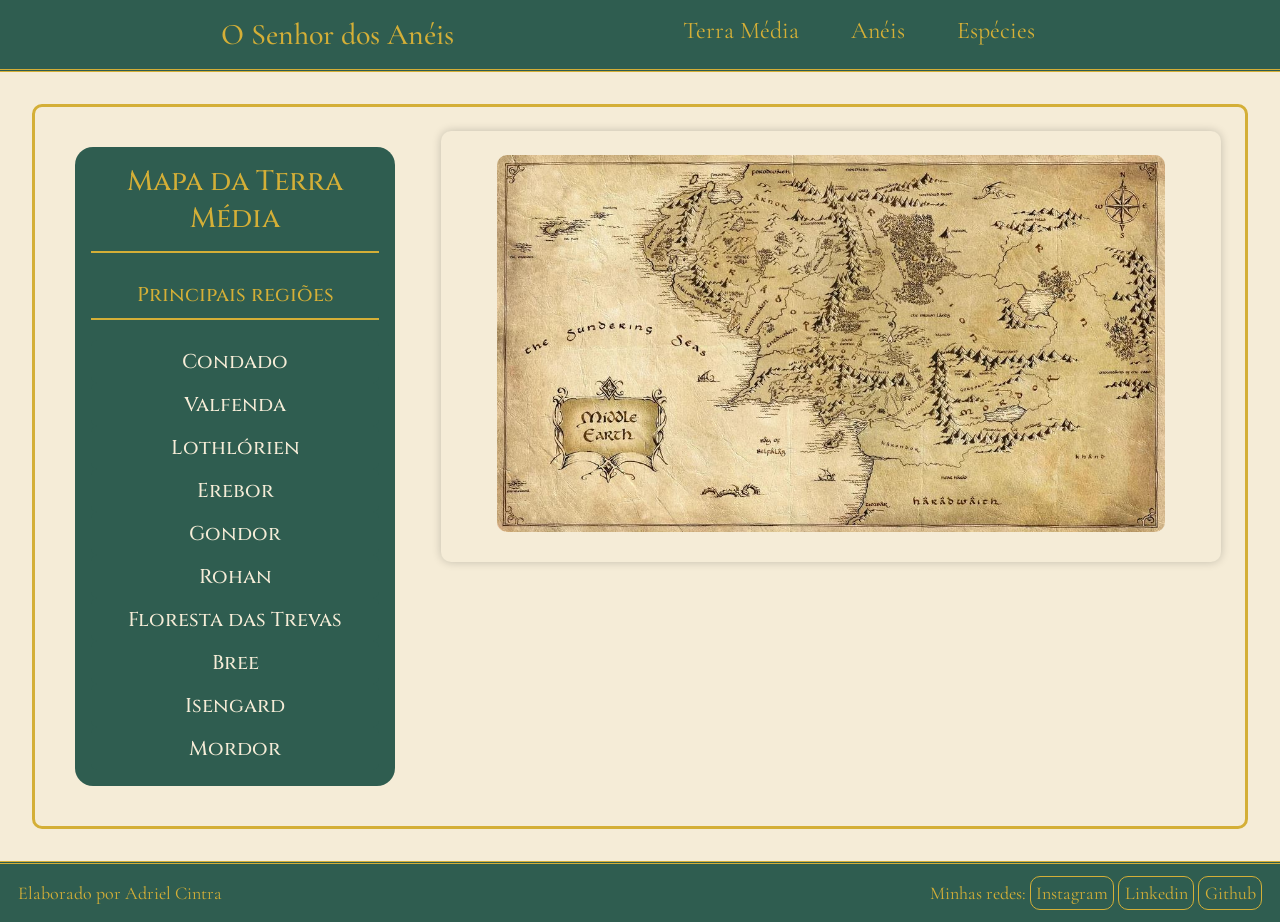
<file: index.html>
<!DOCTYPE html>
<html lang="pt-br">
<head>
    <meta charset="UTF-8">
    <meta name="viewport" content="width=device-width, initial-scale=1.0">
    <title>Guia - Senhor dos Anéis</title>
    <meta name="description" content="Tudo o que você precisa saber sobre a terra média está aqui">
    <link rel="stylesheet" type="text/css" href="style.css">
</head>

<body>
    <header class="cabecalho">
        <h2 class="cabecalho__titulo">O Senhor dos Anéis</h2> 
        <nav class="cabecalho__navs">
            <a class="cabecalho__navs__paginas" href="index.html">Terra Média</a>
            <a class="cabecalho__navs__paginas" href="aneis.html">Anéis</a>
            <a class="cabecalho__navs__paginas" href="especies.html">Espécies</a>
        </nav>
    </header>
    
    <main class="terra-media">
        <section class="regioes">
            <h1 class="titulo">Mapa da Terra Média</h1>
                <h2 class="subtitulo">Principais regiões</h2>
                    <h3 class="regioes__principais">Condado</h3>
                        <p style="line-height: 1.8" class="regioes__principais__ex"><strong>Habitat:</strong> Planícies verdes, colinas suaves, rios tranquilos.
                            <br><strong>Habitantes:</strong> Hobbits, pacíficos, gostam de agricultura, festas e boa comida.
                            <br><strong>Cultura:</strong> Vida simples, comunidade forte, sem interesse em guerras.
                            <br><strong>Curiosidade:</strong> Hobbits raramente saem do Condado, e todos têm nomes típicos como “Frodo” ou “Samwise”.<br>
                            <img class="img__mapa" src="img/condado.jpeg" alt="imagem do Condado" width="256px" height="384px"></p>
                    <h3 class="regioes__principais">Valfenda</h3>
                        <p style="line-height: 1.8" class="regioes__principais__ex"><strong>Habitat:</strong> Vale escondido, cercado por montanhas e rios, natureza exuberante.
                            <br><strong>Habitantes:</strong> Elfos, sábios e longevos.
                            <br><strong>Cultura:</strong> Centro de conhecimento e diplomacia, refúgio para viajantes.
                            <br><strong>Curiosidade:</strong> Governado por Elrond; lugar onde a Sociedade do Anel foi formada.<br>
                            <img class="img__mapa" src="img/valfenda.jpeg" alt="imagem de valfenda" width="256px" height="384px"></p>
                    <h3 class="regioes__principais">Lothlórien</h3>
                        <p style="line-height: 1.8" class="regioes__principais__ex"><strong>Habitat:</strong> Floresta encantada com árvores douradas e rios limpos.
                            <br><strong>Habitantes:</strong> Elfos élficos liderados por Galadriel e Celeborn.
                            <br><strong>Cultura:</strong> Vida tranquila, ligada à magia e à natureza; forte senso estético.
                            <br><strong>Curiosidade:</strong> Temporada eterna de outono, difícil de ser encontrado por invasores.<br>
                            <img class="img__mapa" src="img/lothlorien.jpeg" alt="imagem de lothlorien" width="256px" height="384px"></p>
                    <h3 class="regioes__principais">Erebor</h3>
                        <p style="line-height: 1.8" class="regioes__principais__ex"><strong>Habitat:</strong> Montanha rica em minérios, cavernas e rios subterrâneos.
                            <br><strong>Habitantes:</strong> Anões, especialistas em mineração e metalurgia.
                            <br><strong>Cultura:</strong> Comerciantes, guerreiros e artesãos habilidosos.
                            <br><strong>Curiosidade:</strong> Foi ocupada pelo dragão Smaug por muito tempo; depois reconquistada pelos anões.<br>
                            <img class="img__mapa" src="img/erebor.jpeg" alt="imagem de Erebor" width="256px" height="384px"></p>
                    <h3 class="regioes__principais">Gondor</h3>
                        <p style="line-height: 1.8" class="regioes__principais__ex"><strong>Habitat:</strong> Reinos fortificados, cidades grandes (Minas Tirith), colinas, rios.
                            <br><strong>Habitantes:</strong> Homens nobres, soldados, artesãos.
                            <br><strong>Cultura:</strong> Sociedade hierárquica, guerreira, leal ao trono de Númenor.
                            <br><strong>Curiosidade:</strong> Centro estratégico contra Mordor; Minas Tirith tem 7 níveis de muralhas.<br>
                            <img class="img__mapa" src="img/gondor.jpeg" alt="imagem de Gondor" width="256px" height="384px"></p>
                    <h3 class="regioes__principais">Rohan</h3>
                        <p style="line-height: 1.8" class="regioes__principais__ex"><strong>Habitat:</strong> Planícies extensas, pastagens, rios e colinas baixas.
                            <br><strong>Habitantes:</strong> Homens conhecidos como Rohirrim, grandes cavaleiros e criadores de cavalos.
                            <br><strong>Cultura:</strong> Sociedade guerreira, amor pela cavalaria, simplicidade e lealdade.
                            <br><strong>Curiosidade:</strong> Governada por um rei; famosa por cavalos fortes e tropas montadas.<br>
                            <img class="img__mapa" src="img/rohan.jpeg" alt="imagem de Rohan" width="256px" height="384px"></p>
                    <h3 class="regioes__principais">Floresta das Trevas</h3>
                        <p style="line-height: 1.8" class="regioes__principais__ex"><strong>Habitat:</strong> Floresta densa e escura, com rios e áreas perigosas.
                            <br><strong>Habitantes:</strong> Elfos da floresta (Thranduil) e criaturas perigosas (aranhas gigantes, orcs esparsos).
                            <br><strong>Cultura:</strong> Isolada, protetora, com hierarquia de elfos da floresta.
                            <br><strong>Curiosidade:</strong> O leste da floresta era infestada de escuridão por influência de Sauron.<br>
                            <img class="img__mapa" src="img/floresta das trevas.jpeg" alt="imagem da Floresta das Trevas" width="256px" height="384px"></p>
                    <h3 class="regioes__principais">Bree</h3>
                        <p style="line-height: 1.8" class="regioes__principais__ex"><strong>Habitat:</strong> Vila pequena, rodeada de campos e florestas.
                            <br><strong>Habitantes:</strong> Homens e Hobbits convivendo juntos.
                            <br><strong>Cultura:</strong> Comércio local, taverna famosa (Pônei Saltitante).
                            <br><strong>Curiosidade:</strong> Ponto de encontro de viajantes, importante para notícias e eventos de Gandalf/Frodo.<br>
                            <img class="img__mapa" src="img/bree.jpeg" alt="imagem de Bree" width="256px" height="384px"></p>
                    <h3 class="regioes__principais">Isengard</h3>
                        <p style="line-height: 1.8" class="regioes__principais__ex"><strong>Habitat:</strong> Torre cercada por planícies, rios e bosques.
                            <br><strong>Habitantes:</strong> Homens e orcs quando ocupada por Saruman.
                            <br><strong>Características:</strong> Centro industrial e fortaleza, estratégica para eventos da guerra.
                            <br><strong>Curiosidades:</strong> Originalmente era pacífica, mas Saruman transformou em fortaleza; famosa pela torre de Orthanc; tornou-se centro de criação de orcs e armamentos.<br>
                            <img class="img__mapa" src="img/isengard.jpeg" alt="imagem de Isengard" width="256px" height="384px"></p>
                    <h3 class="regioes__principais">Mordor</h3>
                        <p style="line-height: 1.8" class="regioes__principais__ex"><strong>Habitat:</strong> Terra vulcânica e árida, montanhas, lava.
                            <br><strong>Habitantes:</strong> Orcs, trolls e servos de Sauron.
                            <br><strong>Características:</strong> Terra do mal, com Barad-dûr e Monte da Perdição, cheia de perigos.
                            <br><strong>Curiosidades:</strong> Lar de Sauron e do Um Anel; possui o Monte da Perdição; território inóspito com vulcões e desertos de cinzas; cercado por montanhas, difícil de entrar sem ser detectado.<br>
                            <img class="img__mapa" src="img/mordor.jpeg" alt="imagem de Mordor" width="256px" height="384px"></p>
        </section>

        <section id="painel-conteudo">
            <img class="mapa" src="img/Mapa LOR.JPG" alt="Mapa da Terra Média" height="377px" width="668px">
        </section>
    </main>

    <footer class="rodape">
        <p class="rodape__info">Elaborado por Adriel Cintra</p>
        <p class="rodape__redes">Minhas redes: 
            <a href="https://instagram.com/Adriel_Cintra" class="rodape__redes__botoes">Instagram</a>
            <a href="https://www.linkedin.com/in/adriel-cintra-245283233/" class="rodape__redes__botoes">Linkedin</a>
            <a href="https://github.com/AdrielCintra" class="rodape__redes__botoes">Github</a>
        </p>
    </footer>
</body>
    <script src="Script.JS"></script>
</html>
</file>
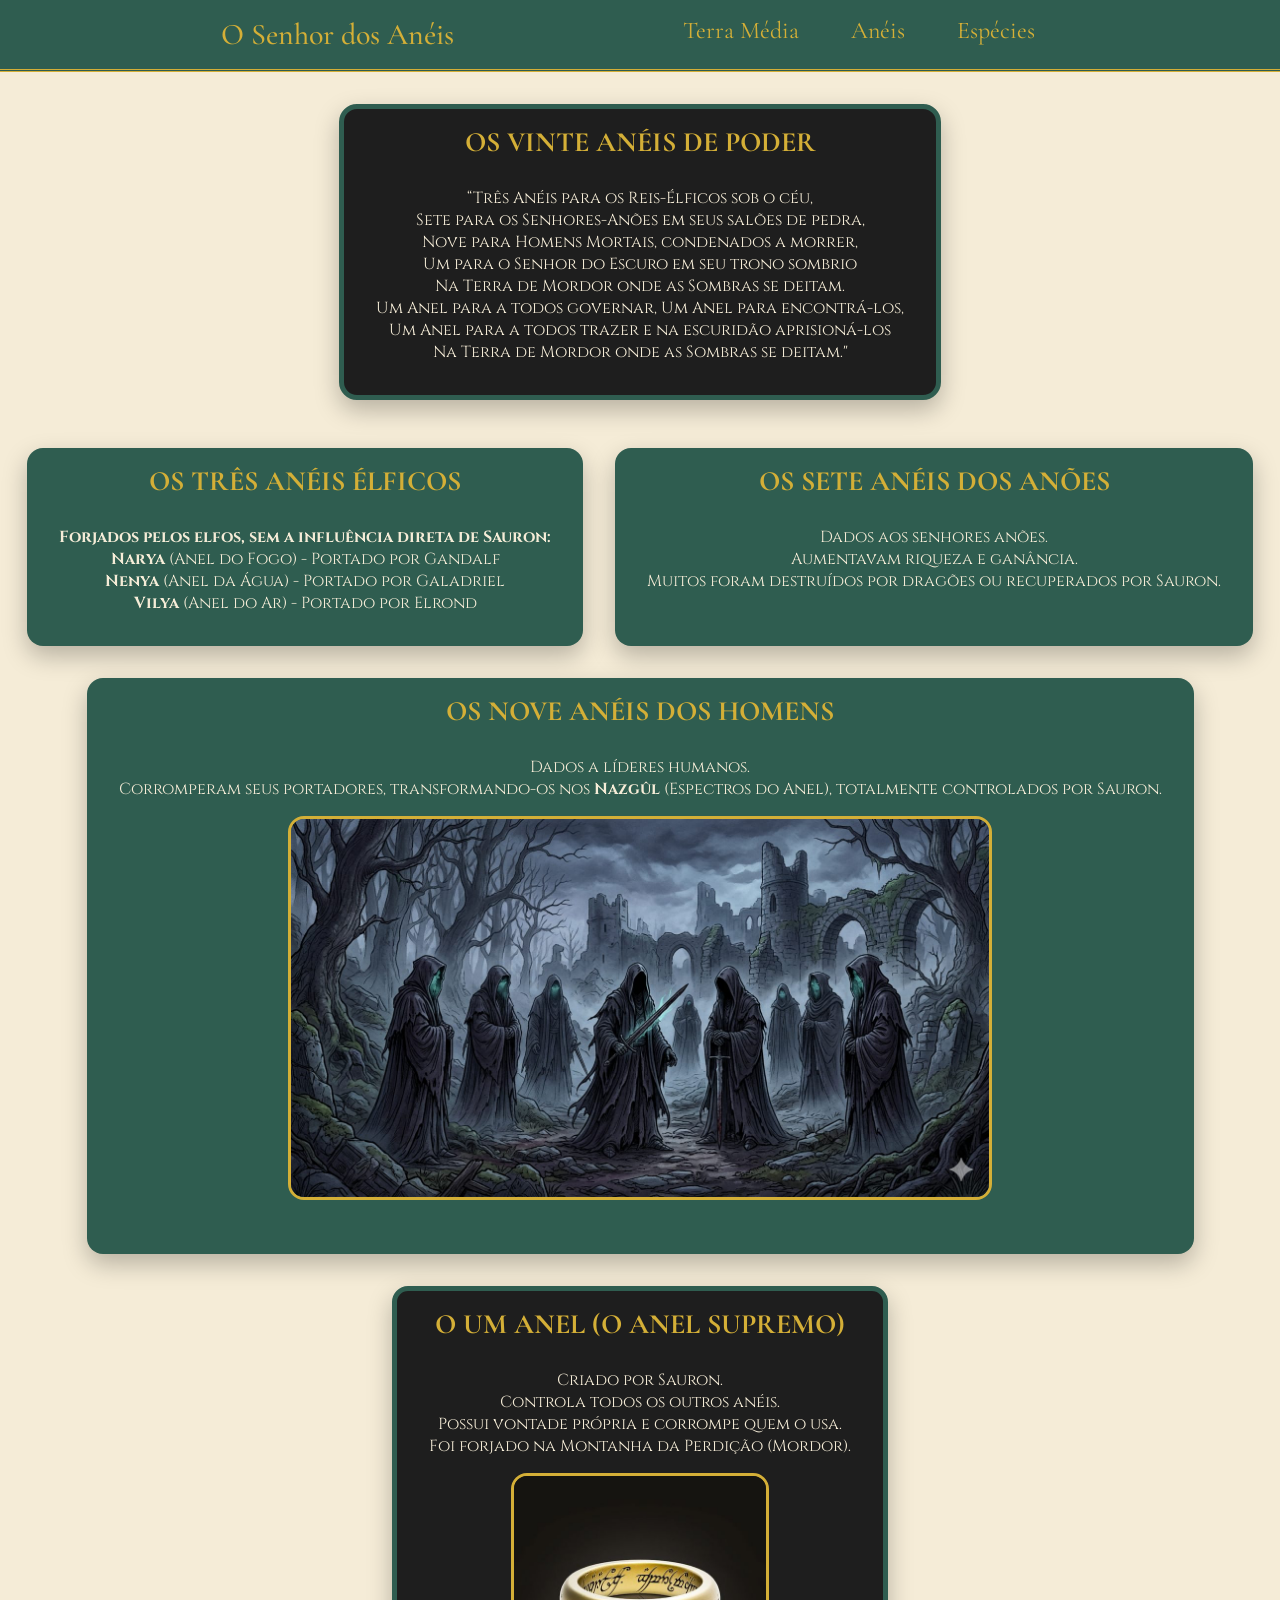
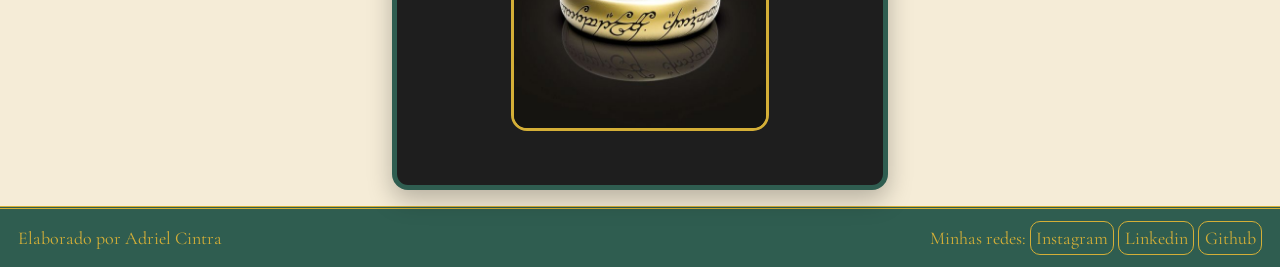
<file: aneis.html>
<!DOCTYPE html>
<html lang="pt-br">
<head>
    <meta charset="UTF-8">
    <meta name="viewport" content="width=device-width, initial-scale=1.0">
    <title>Anéis - Senhor dos Anéis</title>
    <meta name="description" content="Tudo o que você precisa saber sobre a terra média está aqui">
    <link rel="stylesheet" type="text/css" href="style.css">    
</head>
<body>
    <header class="cabecalho">
        <h2 class="cabecalho__titulo">O Senhor dos Anéis</h2> 
        <nav class="cabecalho__navs">
            <a class="cabecalho__navs__paginas" href="index.html">Terra Média</a>
            <a class="cabecalho__navs__paginas" href="aneis.html">Anéis</a>
            <a class="cabecalho__navs__paginas" href="especies.html">Espécies</a>
        </nav>
    </header>
    
    <main class="aneis">
        <section class="poema__aneis">
        <h1 class="titulo__poema">Os vinte anéis de poder</h1>
            <p class="conteudo__aneis">“Três Anéis para os Reis-Élficos sob o céu,<br>
            Sete para os Senhores-Anões em seus salões de pedra,<br>
            Nove para Homens Mortais, condenados a morrer,<br>
            Um para o Senhor do Escuro em seu trono sombrio<br>
            Na Terra de Mordor onde as Sombras se deitam.<br>
            Um Anel para a todos governar, Um Anel para encontrá-los,<br>
            Um Anel para a todos trazer e na escuridão aprisioná-los<br>
            Na Terra de Mordor onde as Sombras se deitam."</p>
        </section>

        <section class="aneis__poder">
        <div class="aneis__elfos"><h2 class="titulo__aneis">Os Três Anéis Élficos</h2>
            <p class="conteudo__aneis"><strong>Forjados pelos elfos, sem a influência direta de Sauron:</strong><br>
                <strong>Narya</strong> (Anel do Fogo) - Portado por Gandalf <br>
                <strong>Nenya</strong> (Anel da Água) - Portado por Galadriel <br>
                <strong>Vilya</strong> (Anel do Ar) - Portado por Elrond </p></div>

        <div class="aneis__anões"><h2 class="titulo__aneis">Os Sete Anéis dos Anões</h2>
            <p class="conteudo__aneis">Dados aos senhores anões.<br>
                Aumentavam riqueza e ganância.<br>
                Muitos foram destruídos por dragões ou recuperados por Sauron.</p></div>

        <div class="aneis__homens"><h2 class="titulo__aneis">Os Nove Anéis dos Homens</h2>
            <p class="conteudo__aneis">Dados a líderes humanos.<br>
                Corromperam seus portadores, transformando-os nos <strong>Nazgûl</strong> (Espectros do Anel), totalmente controlados por Sauron.<br>
                <img class="img__nazgul" src="img/nazgul.jpeg" alt="espectros nazgul" width="704px" height="384px"></p></div>
        </section>

        <section class="anel__supremo">
        <h2 class="titulo__aneis">O Um Anel (O Anel Supremo)</h2>
            <p class="conteudo__aneis">Criado por Sauron.<br>
                Controla todos os outros anéis.<br>
                Possui vontade própria e corrompe quem o usa.<br>
                Foi forjado na Montanha da Perdição (Mordor).<br>
                <img class="img__anel" src="img/anel.jpg" alt="imagem do anel" width="258px" height="258px"></p>
        </section>               
        
    </main>

    <footer class="rodape">
        <p class="rodape__info">Elaborado por Adriel Cintra</p>
        <p class="rodape__redes">Minhas redes: 
            <a href="https://instagram.com/Adriel_Cintra" class="rodape__redes__botoes">Instagram</a>
            <a href="https://www.linkedin.com/in/adriel-cintra-245283233/" class="rodape__redes__botoes">Linkedin</a>
            <a href="https://github.com/AdrielCintra" class="rodape__redes__botoes">Github</a>
        </p>
    </footer>
</body>
</html>
</file>
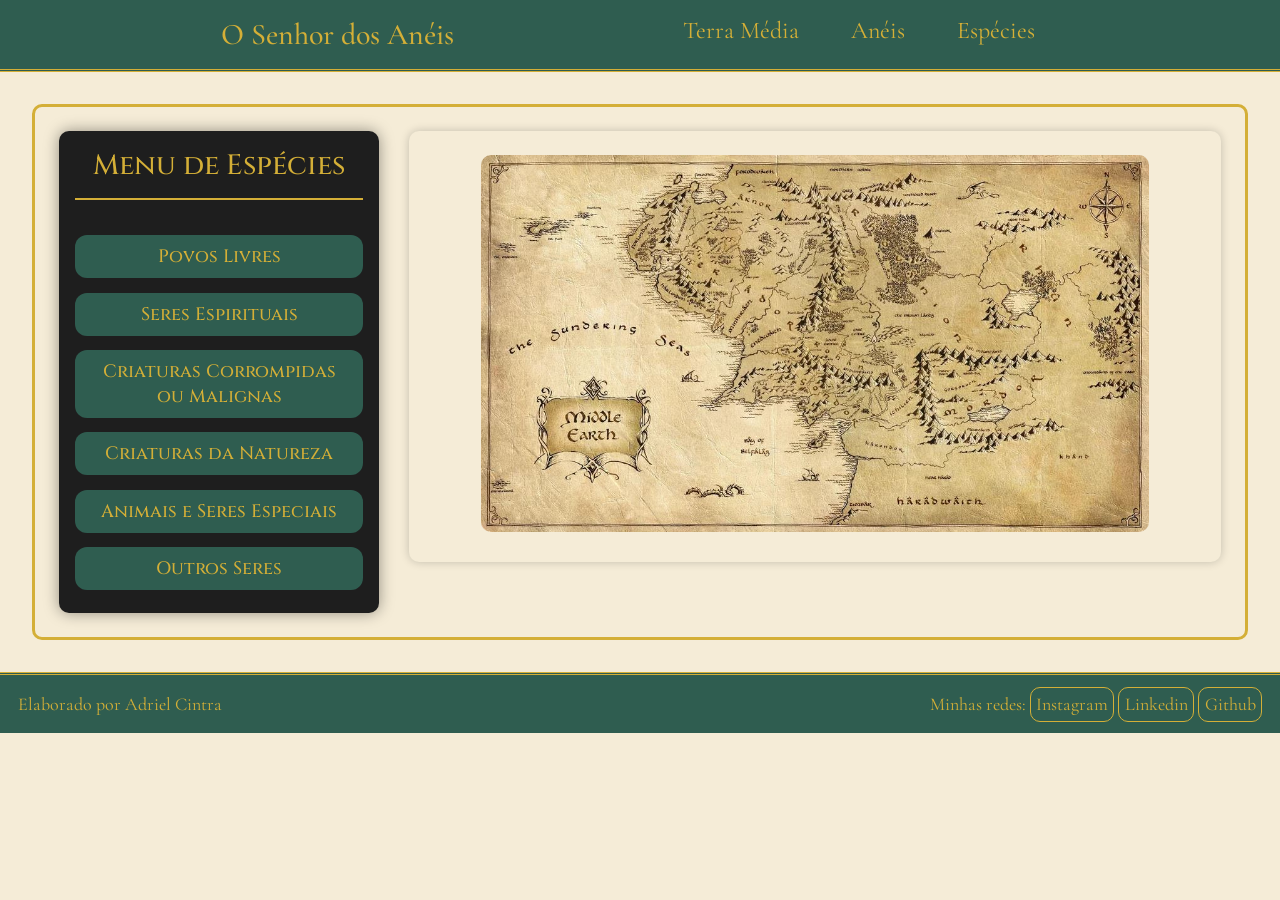
<file: especies.html>
<!DOCTYPE html>
<html lang="pt-br">
<head>
    <meta charset="UTF-8">
    <meta name="viewport" content="width=device-width, initial-scale=1.0">
    <title>Espécies - Senhor dos Anéis</title>
    <meta name="description" content="Tudo o que você precisa saber sobre a terra média está aqui">
    <link rel="stylesheet" type="text/css" href="style.css">
</head>
<body>
    <header class="cabecalho">
        <h2 class="cabecalho__titulo">O Senhor dos Anéis</h2> 
        <nav class="cabecalho__navs">
            <a class="cabecalho__navs__paginas" href="index.html">Terra Média</a>
            <a class="cabecalho__navs__paginas" href="aneis.html">Anéis</a>
            <a class="cabecalho__navs__paginas" href="especies.html">Espécies</a>
        </nav>
    </header>
    
    <main id="main__especies">
        <section class="menu">
        
        <ul class="menu-especies">
            <h2 class="titulo__menu">Menu de Espécies</h2>

            <!-- Povos Livres -->
            <li class="classes">
                <button class="botao__classes" onclick="toggleMenu(this)">Povos Livres</button>
                <ul class="sublista">
                    <li>
                        <button class="botao__especie" onclick="toggleDescricao(this)">Humanos</button>
                        <p class="descricao">
                            <strong>Características físicas:</strong> Variam em altura, peso e cor de pele; atléticos e mortais.<br>
                            <strong>Habitat, cultura e curiosidades:</strong> Gondor, Rohan, Arnor; sociedades complexas, cavalaria, agricultura, longas tradições.<br>
                            <strong>Personagens famosos:</strong> Aragorn, Boromir, Faramir, Éowyn, Denethor.<br>
                            <img class="img__menu" src="/img/homens.jpeg" width="256px" height="384px" alt="imagem de Aragorn e Boromir">
                        </p>
                    </li>
                    <li>
                        <button class="botao__especie" onclick="toggleDescricao(this)">Elfos</button>
                        <p class="descricao">
                            <strong>Características físicas:</strong> Altos, elegantes, orelhas pontudas, imortais. Guerreiros ágeis e inteligentes.<br>
                            <strong>Habitat, cultura e curiosidades:</strong> Lothlórien, Rivendell, Valinor; música, arte, magia e preservação da natureza.<br>
                            <strong>Personagens famosos:</strong> Legolas, Galadriel, Elrond, Thranduil, Glorfindel.<br>
                            <img class="img__menu" src="/img/elfos.jpeg" width="256px" height="384px" alt="imagem de Legolas, Galadriel e Elrond">
                        </p>
                    </li>
                    <li>
                        <button class="botao__especie" onclick="toggleDescricao(this)">Anões</button>
                        <p class="descricao">
                            <strong>Características físicas:</strong> Baixos, fortes, resistentes; barbas longas; excelentes artesãos.<br>
                            <strong>Habitat, cultura e curiosidades:</strong> Erebor, Khazad-dûm; clãs, hierarquia, mineração e joalheria.<br>
                            <strong>Personagens famosos:</strong> Gimli, Thorin Escudo de Carvalho, Balin, Dwalin, Fili e Kili.<br>
                            <img class="img__menu" src="/img/anões.jpeg" width="256px" height="384px" alt="imagem de Gimli e Thorin">
                        </p>
                    </li>
                    <li>
                        <button class="botao__especie" onclick="toggleDescricao(this)">Hobbits</button>
                        <p class="descricao">
                            <strong>Características físicas:</strong> Pequenos, pés peludos, discretos e resistentes.<br>
                            <strong>Habitat, cultura e curiosidades:</strong> O Condado; festas, agricultura, culinária, jardins, vida pacífica.<br>
                            <strong>Personagens famosos:</strong> Frodo, Sam, Bilbo, Merry, Pippin.<br>
                            <img class="img__menu" src="/img/hobbtis.jpeg" width="256px" height="384px" alt="imagem de Frodo e Bilbo">
                        </p>
                    </li>
                </ul>
            </li>

            <!-- Seres Espirituais -->
            <li class="classes">
                <button class="botao__classes" onclick="toggleMenu(this)">Seres Espirituais</button>
                <ul class="sublista">
                    <li>
                        <button class="botao__especie" onclick="toggleDescricao(this)">Ainur</button>
                        <p class="descricao">
                            <strong>Características físicas:</strong> Seres espirituais, forma flexível, imortais e poderosos.<br>
                            <strong>Habitat, cultura e curiosidades:</strong> Criados por Eru Ilúvatar; incluem Valar e Maiar; moldam e protegem a Terra-média.<br>
                            <strong>Personagens famosos:</strong> Gandalf, Sauron, Saruman, Manwë, Varda, Melkor (Morgoth).<br>
                            <img class="img__menu" src="/img/ainur.jpeg" width="256px" height="384px" alt="imagem dos principais Ainur">
                        </p>
                    </li>
                </ul>
            </li>

            <!-- Criaturas Corrompidas ou Malignas -->
            <li class="classes">
                <button class="botao__classes" onclick="toggleMenu(this)">Criaturas Corrompidas ou Malignas</button>
                <ul class="sublista">
                    <li>
                        <button class="botao__especie" onclick="toggleDescricao(this)">Orcs</button>
                        <p class="descricao">
                            <strong>Características físicas:</strong> Pele escura ou verde, feições grotescas, ágeis e fortes.<br>
                            <strong>Habitat, cultura e curiosidades:</strong> Minas e fortalezas sombrias; servos de Sauron; sociedades baseadas em força e obediência.<br>
                            <strong>Personagens famosos:</strong> Shagrat, Grishnákh.<br>
                            <img class="img__menu" src="/img/orcs.jpeg" width="256px" height="384px" alt="imagem de um orc">
                        </p>
                    </li>
                    <li>
                        <button class="botao__especie" onclick="toggleDescricao(this)">Uruk-hai</button>
                        <p class="descricao">
                            <strong>Características físicas:</strong> Maiores e mais fortes que orcs; resistentes à luz do dia.<br>
                            <strong>Habitat, cultura e curiosidades:</strong> Criados por Sauron e Saruman; exércitos disciplinados e mortais.<br>
                            <strong>Personagens famosos:</strong> Líderes Uruk-hai da Guerra do Anel.<br>
                            <img class="img__menu" src="/img/uruk hai.jpeg" width="256px" height="384px" alt="imagem de um Uruk-hai">
                        </p>
                    </li>
                    <li>
                        <button class="botao__especie" onclick="toggleDescricao(this)">Trolls / Olog-hai</button>
                        <p class="descricao">
                            <strong>Características físicas:</strong> Gigantes, força descomunal; Olog-hai mais inteligentes.<br>
                            <strong>Habitat, cultura e curiosidades:</strong> Montanhas e cavernas; brutais e violentos.<br> 
                            <strong>Personagens famosos:</strong> Troll de Moria, Olog-hai de Sauron.<br>
                            <img class="img__menu" src="/img/troll.jpeg" width="256px" height="384px" alt="imagem de um Troll">
                        </p>
                    </li>
                    <li>
                        <button class="botao__especie" onclick="toggleDescricao(this)">Dragões</button>
                        <p class="descricao">
                            <strong>Características físicas:</strong> Gigantes, escamas resistentes, asas poderosas, cospem fogo; inteligentes.<br>
                            <strong>Habitat, cultura e curiosidades:</strong> Covas e montanhas; gananciosos e territoriais.<br>
                            <strong>Personagens famosos:</strong> Smaug.<br>
                            <img class="img__menu" src="/img/smaug.jpeg" width="256px" height="384px" alt="imagem de Smaug">
                        </p>
                    </li>
                    <li>
                        <button class="botao__especie" onclick="toggleDescricao(this)">Balrogs</button>
                        <p class="descricao">
                            <strong>Características físicas:</strong> Gigantes de sombra e fogo, imortais espirituais corrompidos; chicotes flamejantes.<br>
                            <strong>Habitat, cultura e curiosidades:</strong> Locais sombrios, raros e temidos.<br>
                            <strong>Personagens famosos:</strong> Balrog de Moria (Durin’s Bane).<br>
                            <img class="img__menu" src="/img/balrog.jpeg" width="256px" height="384px" alt="imagem de um Balrog">
                        </p>
                    </li>
                    <li>
                        <button class="botao__especie" onclick="toggleDescricao(this)">Lobos malignos (Wargs)</button>
                        <p class="descricao">
                            <strong>Características físicas:</strong> Lobos gigantes, dentes afiados, força superior a lobos normais.<br>
                            <strong>Habitat, cultura e curiosidades:</strong> Florestas escuras e montanhas; usados como montaria por orcs; predadores ferozes.<br>
                            <strong>Personagens famosos:</strong> Wargs na Floresta das Trevas.<br>
                            <img class="img__menu" src="/img/wargs.jpeg" width="256px" height="384px" alt="imgem de um orc montado em um Warg">
                        </p>
                    </li>
                    <li>
                        <button class="botao__especie" onclick="toggleDescricao(this)">Nazgûl</button>
                        <p class="descricao">
                            <strong>Características físicas:</strong> Humanos corrompidos, espectrais, aterrorizantes.<br>
                            <strong>Habitat, cultura e curiosidades:</strong> Servos de Sauron; perseguem o Um Anel; imortais e ligados à magia negra.<br>
                            <strong>Personagens famosos:</strong> O Rei-Bruxo de Angmar e os oito outros Nazgûl.<br>
                            <img class="img__menu" src="/img/nazgul vertical.png" alt="imagem dos Nazgûl" width="256px" height="384px">
                        </p>
                    </li>
                </ul>
            </li>

            <!-- Criaturas da Natureza -->
            <li class="classes">
                <button class="botao__classes" onclick="toggleMenu(this)">Criaturas da Natureza</button>
                <ul class="sublista">
                    <li>
                        <button class="botao__especie" onclick="toggleDescricao(this)">Ents</button>
                        <p class="descricao">
                            <strong>Características físicas:</strong> Humanóides em forma de árvore; troncos robustos, folhas e musgos cobrindo o corpo.<br>
                            <strong>Habitat, cultura e curiosidades:</strong> Fangorn; guardiões da natureza; falam Entish; lentos, sábios e raros.<br>
                            <strong>Personagens famosos:</strong> Barbárvores (Treebeard).<br>
                            <img class="img__menu" src="/img/ents.jpeg" width="256px" height="384px" alt="imagem de um Barbárvore">
                        </p>
                    </li>
                    <li>
                        <button class="botao__especie" onclick="toggleDescricao(this)">Huorns</button>
                        <p class="descricao">
                            <strong>Características físicas:</strong> Árvores parcialmente conscientes, galhos móveis, aparência similar a árvores comuns.<br>
                            <strong>Habitat, cultura e curiosidades:</strong> Florestas antigas; podem cercar e engolir inimigos; intermediários entre Ents e árvores normais.<br>
                            <strong>Personagens famosos:</strong> Huorns em Fangorn que atacam os orcs.<br>
                            <img class="img__menu" src="/img/huorns.jpeg" width="256px" height="384px" alt="imagem de um Huorn">
                        </p>
                    </li>
                    <li>
                        <button class="botao__especie" onclick="toggleDescricao(this)">Águias gigantes</button>
                        <p class="descricao">
                            <strong>Características físicas:</strong> Gigantes, envergadura enorme, olhos aguçados, força imensa.<br>
                            <strong>Habitat, cultura e curiosidades:</strong> Regiões montanhosas remotas; ajudam heróis, transporte e resgate.<br>
                            <strong>Personagens famosos:</strong> Gwaihir, Landroval.<br>
                            <img class="img__menu" src="/img/aguias.jpeg" width="256px" height="384px" alt="imagem de uma Águia Gigante">
                        </p>
                    </li>
                </ul>
            </li>

            <!-- Animais e Seres Especiais -->
            <li class="classes">
                <button class="botao__classes" onclick="toggleMenu(this)">Animais e Seres Especiais</button>
                <ul class="sublista">
                    <li>
                        <button class="botao__especie" onclick="toggleDescricao(this)">Cavalos especiais (Mearas)</button>
                        <p class="descricao">
                            <strong>Características físicas:</strong> Grandes, inteligentes, resistentes, rápidos e leais.<br>
                            <strong>Habitat, cultura e curiosidades:</strong> Rohan; montados pelos Rohirrim; compreendem comandos complexos e têm grande lealdade.<br>
                            <strong>Personagens famosos:</strong> Shadowfax.<br>
                            <img class="img__menu" src="/img/mearas.jpeg" width="256px" height="384px" alt="imagem de um Mearas">
                        </p>
                    </li>
                    <li>
                        <button class="botao__especie" onclick="toggleDescricao(this)">Aranhas gigantes</button>
                        <p class="descricao">
                            <strong>Características físicas:</strong> Gigantes, venenosas, pernas longas, força enorme.<br>
                            <strong>Habitat, cultura e curiosidades:</strong> Florestas escuras e cavernas; predadoras silenciosas e mortais.<br>
                            <strong>Personagens famosos:</strong> Shelob.<br>
                            <img class="img__menu" src="/img/aranha.jpeg" width="256px" height="384px" alt="imagem de uma Aranha Gigante">
                        </p>
                    </li>
                    <li>
                        <button class="botao__especie" onclick="toggleDescricao(this)">Criaturas antigas desconhecidas</button>
                        <p class="descricao">
                            <strong>Características físicas:</strong> Mistérios; podem ser aquáticas ou subterrâneas, aparência incomum.<br>
                            <strong>Habitat, cultura e curiosidades:</strong> Locais isolados ou esquecidos, lendas, perigosas e raras.<br>
                            <strong>Personagens famosos:</strong> O “Observador na Água”.<br>
                            <img class="img__menu" src="/img/observador.jpeg" width="256px" height="384px" alt="imagem do Observador na água">
                        </p>
                    </li>
                </ul>
            </li>

            <!-- Outros Seres -->
            <li class="classes">
                <button class="botao__classes" onclick="toggleMenu(this)">Outros Seres</button>
                <ul class="sublista">
                    <li>
                        <button class="botao__especie" onclick="toggleDescricao(this)">Mortos-vivos</button>
                        <p class="descricao">
                            <strong>Características físicas:</strong> Humanos amaldiçoados, cadavéricos, ainda com força e agilidade.<br>
                            <strong>Habitat, cultura e curiosidades:</strong> Dunharrow; ligados a antigos juramentos; servos leais de Aragorn.<br>
                            <strong>Personagens famosos:</strong> Exército dos Mortos.<br>
                            <img class="img__menu" src="/img/exercito dos mortos.jpeg" width="256px" height="384px" alt="imagem do Exército dos Mortos">
                        </p>
                    </li>
                </ul>
            </li>

        </ul>
        </section>

        <section id="painel-conteudo"><img class="mapa" src="img/Mapa LOR.JPG" alt="Mapa da Terra Média" height="377px" width="668px"></section>
    </main>

    <footer class="rodape">
        <p class="rodape__info">Elaborado por Adriel Cintra</p>
        <p class="rodape__redes">Minhas redes: 
            <a href="https://instagram.com/Adriel_Cintra" class="rodape__redes__botoes">Instagram</a>
            <a href="https://www.linkedin.com/in/adriel-cintra-245283233/" class="rodape__redes__botoes">Linkedin</a>
            <a href="https://github.com/AdrielCintra" class="rodape__redes__botoes">Github</a>
        </p>
    </footer>
    
</body>
<script src="Script.JS"></script>
</html>
</file>
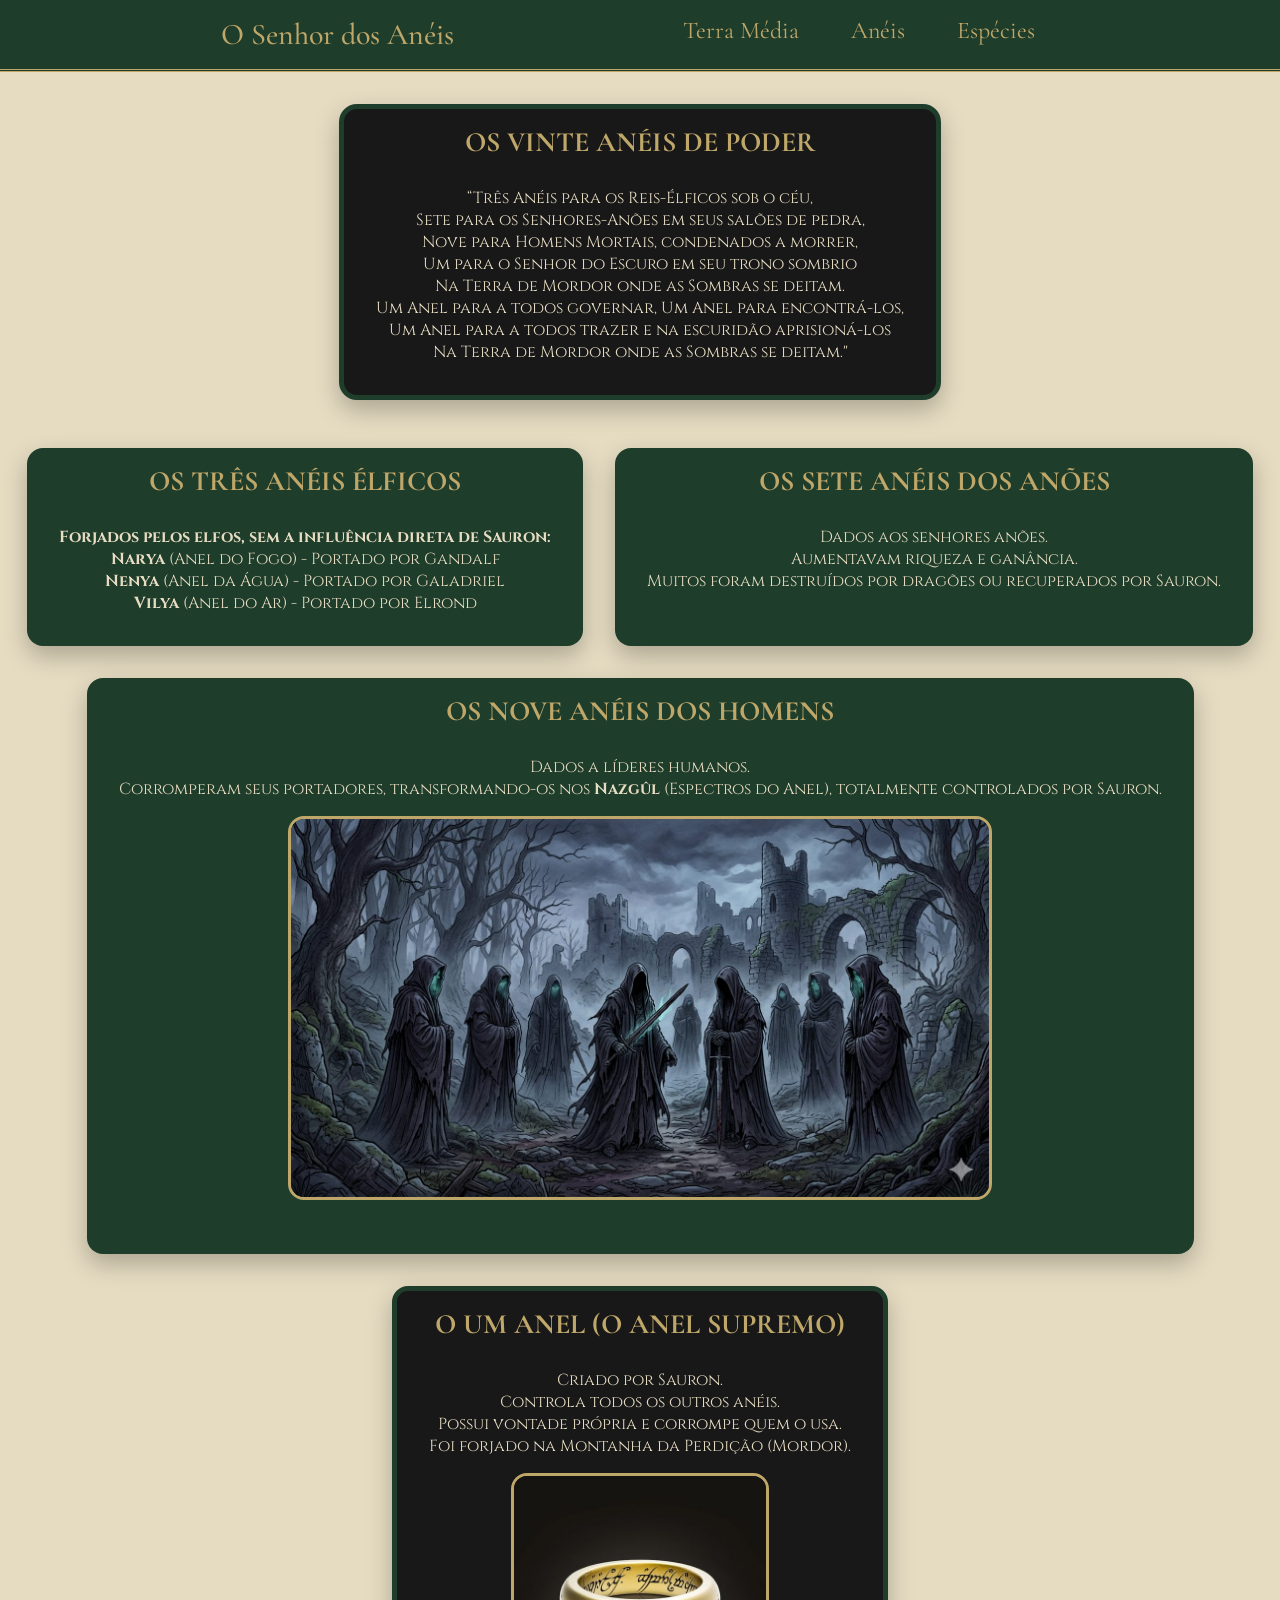
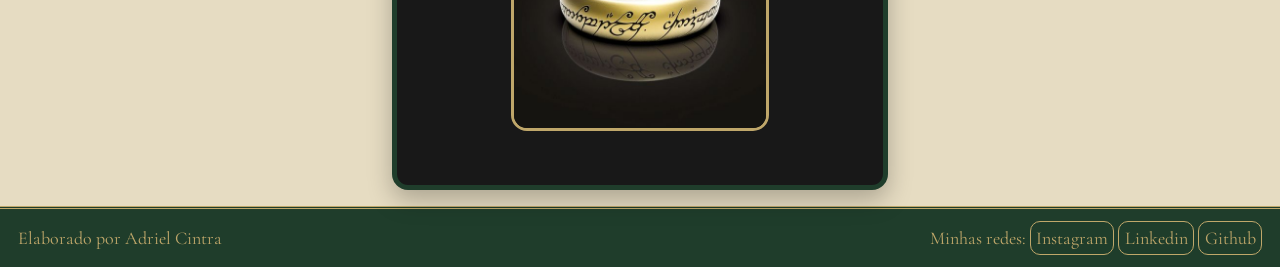
<file: Projeto LOTR/aneis.html>
<!DOCTYPE html>
<html lang="pt-br">
<head>
    <meta charset="UTF-8">
    <meta name="viewport" content="width=device-width, initial-scale=1.0">
    <title>Anéis - Senhor dos Anéis</title>
    <meta name="description" content="Tudo o que você precisa saber sobre a terra média está aqui">
    <link rel="stylesheet" type="text/css" href="style.css">    
</head>
<body>
    <header class="cabecalho">
        <h2 class="cabecalho__titulo">O Senhor dos Anéis</h2> 
        <nav class="cabecalho__navs">
            <a class="cabecalho__navs__paginas" href="index.html">Terra Média</a>
            <a class="cabecalho__navs__paginas" href="aneis.html">Anéis</a>
            <a class="cabecalho__navs__paginas" href="especies.html">Espécies</a>
        </nav>
    </header>
    
    <main class="aneis">
        <section class="poema__aneis">
        <h1 class="titulo__poema">Os vinte anéis de poder</h1>
            <p class="conteudo__aneis">“Três Anéis para os Reis-Élficos sob o céu,<br>
            Sete para os Senhores-Anões em seus salões de pedra,<br>
            Nove para Homens Mortais, condenados a morrer,<br>
            Um para o Senhor do Escuro em seu trono sombrio<br>
            Na Terra de Mordor onde as Sombras se deitam.<br>
            Um Anel para a todos governar, Um Anel para encontrá-los,<br>
            Um Anel para a todos trazer e na escuridão aprisioná-los<br>
            Na Terra de Mordor onde as Sombras se deitam."</p>
        </section>

        <section class="aneis__poder">
        <div class="aneis__elfos"><h2 class="titulo__aneis">Os Três Anéis Élficos</h2>
            <p class="conteudo__aneis"><strong>Forjados pelos elfos, sem a influência direta de Sauron:</strong><br>
                <strong>Narya</strong> (Anel do Fogo) - Portado por Gandalf <br>
                <strong>Nenya</strong> (Anel da Água) - Portado por Galadriel <br>
                <strong>Vilya</strong> (Anel do Ar) - Portado por Elrond </p></div>

        <div class="aneis__anões"><h2 class="titulo__aneis">Os Sete Anéis dos Anões</h2>
            <p class="conteudo__aneis">Dados aos senhores anões.<br>
                Aumentavam riqueza e ganância.<br>
                Muitos foram destruídos por dragões ou recuperados por Sauron.</p></div>

        <div class="aneis__homens"><h2 class="titulo__aneis">Os Nove Anéis dos Homens</h2>
            <p class="conteudo__aneis">Dados a líderes humanos.<br>
                Corromperam seus portadores, transformando-os nos <strong>Nazgûl</strong> (Espectros do Anel), totalmente controlados por Sauron.<br>
                <img class="img__nazgul" src="img/nazgul.jpeg" alt="espectros nazgul" width="704px" height="384px"></p></div>
        </section>

        <section class="anel__supremo">
        <h2 class="titulo__aneis">O Um Anel (O Anel Supremo)</h2>
            <p class="conteudo__aneis">Criado por Sauron.<br>
                Controla todos os outros anéis.<br>
                Possui vontade própria e corrompe quem o usa.<br>
                Foi forjado na Montanha da Perdição (Mordor).<br>
                <img class="img__anel" src="img/anel.jpg" alt="imagem do anel" width="258px" height="258px"></p>
        </section>               
        
    </main>

    <footer class="rodape">
        <p class="rodape__info">Elaborado por Adriel Cintra</p>
        <p class="rodape__redes">Minhas redes: 
            <a href="https://instagram.com/Adriel_Cintra" class="rodape__redes__botoes">Instagram</a>
            <a href="https://www.linkedin.com/in/adriel-cintra-245283233/" class="rodape__redes__botoes">Linkedin</a>
            <a href="https://github.com/AdrielCintra" class="rodape__redes__botoes">Github</a>
        </p>
    </footer>
</body>
</html>
</file>
<file: style.css>
@import url('https://fonts.googleapis.com/css2?family=Cinzel:wght@400..900&family=Cormorant+Garamond:ital,wght@0,300..700;1,300..700&display=swap');
@import url(styles/header.css);
@import url(styles/menu.css);
@import url(styles/footer.css);
@import url(styles/especies.css);
@import url(styles/aneis.css);

*{
    margin: 0;
    padding: 0;
    box-sizing: border-box;
    text-decoration: none;
}

:root {
  /* ===== VERDES (mais vivos e usáveis) ===== */
  --verde-elfico: #2F5D50;   /* antes muito escuro */
  --verde-musgo: #4E7A63;

  /* ===== TONS TERROSOS ===== */
  --marrom-terra: #5A3822;

  /* ===== DESTAQUE ===== */
  --dourado-anel: #D4AF37; /* mais “anel do poder” mesmo */

  /* ===== NEUTROS ===== */
  --cinza-pedra: #6E6E6E;
  --preto-mordor: #1E1E1E; /* menos “morto” que preto puro */
  --pergaminho: #F5ECD7;   /* mais claro = melhor leitura */

  /* ===== TIPOGRAFIA ===== */
  --fonte-principal: 'Cormorant Garamond', serif;
  --fonte-secundaria: 'Cinzel', serif;
}

body {
    background-color: var(--pergaminho);
}
</file>
<file: Projeto LOTR/style.css>
@import url('https://fonts.googleapis.com/css2?family=Cinzel:wght@400..900&family=Cormorant+Garamond:ital,wght@0,300..700;1,300..700&display=swap');
@import url(styles/header.css);
@import url(styles/menu.css);
@import url(styles/footer.css);
@import url(styles/especies.css);
@import url(styles/aneis.css);

*{
    margin: 0;
    padding: 0;
    box-sizing: border-box;
    text-decoration: none;
}

:root {
  --verde-elfico: #1F3D2B;
  --verde-musgo: #3F5A3A;
  --marrom-terra: #4A2F1D;
  --dourado-anel: #BFA76A;
  --cinza-pedra: #5A5A5A;
  --preto-mordor: #181818;
  --pergaminho: #E6DCC2;
  --fonte-principal: Cormorant Garamond;
  --fonte-secundaria: cinzel;
}

body {
    background-color: var(--pergaminho);
}
</file>
